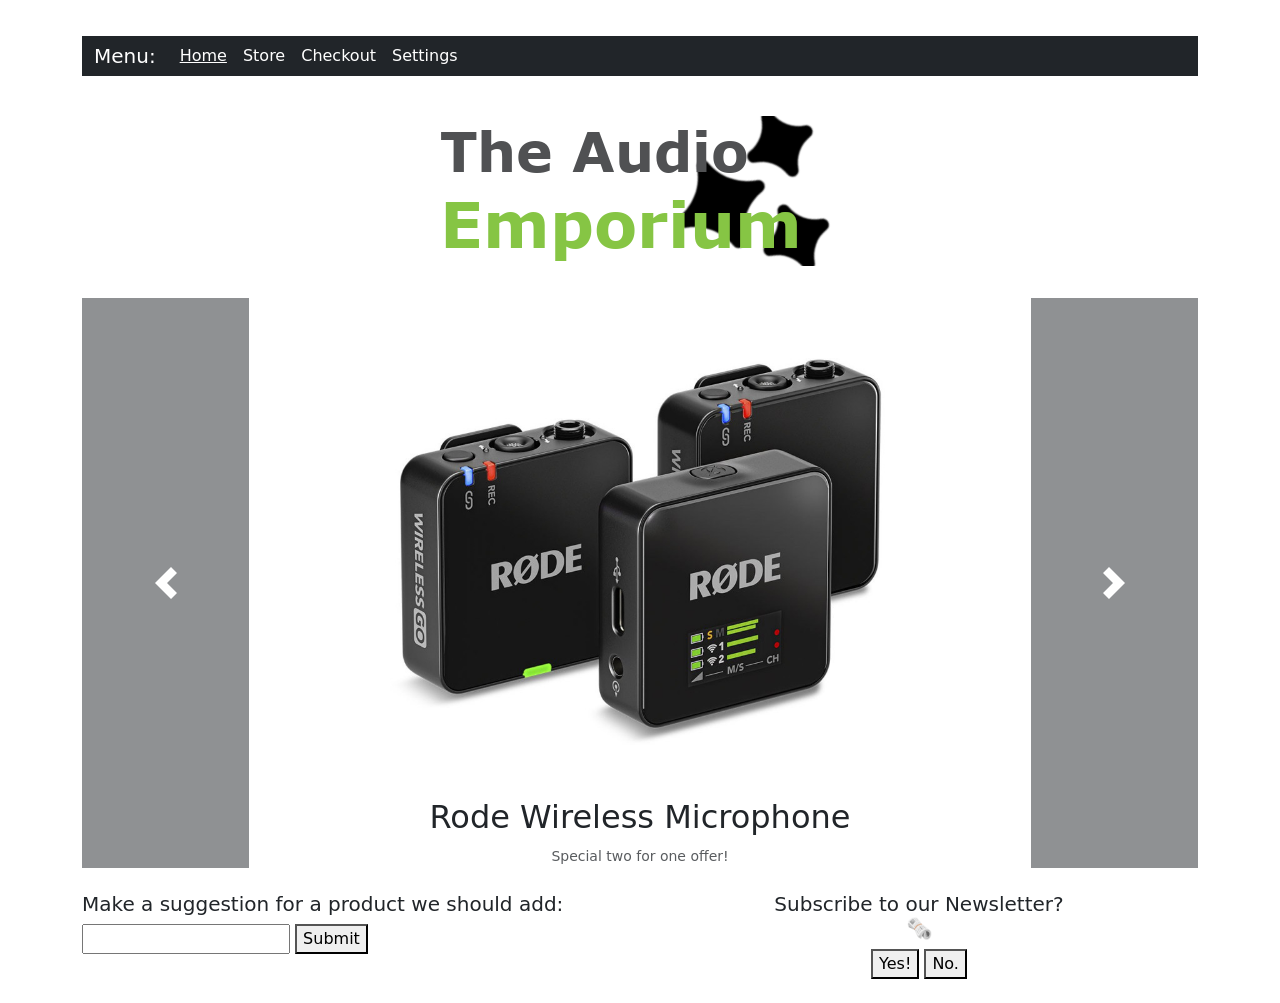
<file: index.html>
<!doctype html>
<html lang="en">

<head>
    <meta charset="utf-8">
    <meta name="viewport" content="width=device-width, initial-scale=1">
    <title>Home Page</title>
    <link href="Styles/Styles.css" rel = "stylesheet">
    <link href="https://cdn.jsdelivr.net/npm/bootstrap@5.3.8/dist/css/bootstrap.min.css" rel="stylesheet"
        integrity="sha384-sRIl4kxILFvY47J16cr9ZwB07vP4J8+LH7qKQnuqkuIAvNWLzeN8tE5YBujZqJLB" crossorigin="anonymous">

   <style>
body.dark-mode {
    background-color: #121212 !important;
    color: white !important;
}

.dark-mode .navbar {
    background-color: #1f1f1f !important;
}
</style>     
</head>

<body>
    <!--This is the code for the header and should be copied across all the pages with the text color changed on the current page - Naoise.-->
    <div class="container">
        <nav class="navbar navbar-expand-lg">
            <div class="container bg-dark mt-2">
                <a class="navbar-brand text-white ">Menu:</a>
                <button class="navbar-toggler bg-light" type="button" data-bs-toggle="collapse" data-bs-target="#navbarNav"
                    aria-controls="navbarNav" aria-expanded="false" aria-label="Toggle navigation">
                    <span class="navbar-toggler-icon"></span>
                </button>
                <div class="collapse navbar-collapse" id="navbarNav">
                    <ul class="navbar-nav">
                        <li class="nav-item">
                            <a class="nav-link active text-white" aria-current="page" href="#"><u>Home</u></a>
                        </li>
                        <li class="nav-item">
                            <a class="nav-link text-white" href="Store.html">Store</a>
                        </li>
                        <li class="nav-item">
                            <a class="nav-link text-white" href="Checkout.html">Checkout</a>
                        </li>
                    </ul>
                </div>
            </div>
        </nav>
        <div class="bg-white text-center text-light p-4 fs-2 mt-2"><img src = "Images/BrandLogo.png" class = "img-fluid"></div>
    
    <!--End of header code - Naoise.-->


    <!--Copied from the Bootstrap website in order to achieve a sliding visual effect
    https://getbootstrap.com/docs/4.0/components/carousel/ - Naoise.
    -->
<div id="carouselExampleAutoplaying" class="carousel slide mt-2 container" data-bs-ride="carousel">
  <div class="carousel-inner">
    <div class="carousel-item active homepage-img">
      <img src="Images/Rode-Wireless-Microphone.jpg" class="d-block w-100" alt="Rode Mic">
      <!--Added names and sub headings - Naoise.-->
      <div align = center>
            <h2 align = center>Rode Wireless Microphone</h2>
            <small align = center class="text-muted">Special two for one offer!</small>
      </div>
    </div>
    <div class="carousel-item homepage-img">
        <img src="Images/Zoom-H5-Recorder.jpg" class="d-block w-100" alt="Zoom-H5-Recorder">
        <div align = center>
            <h2 align = center>Zoom H5 Recorder</h2>
            <br>
        </div>
    </div>
    <div class="carousel-item homepage-img">
        <img src="Images/Ten-Channel-Stereo-Mixer.jpg" class="d-block w-100" alt="Ten-Channel-Stereo-Mixer">
        <div align = center>
            <h2 align = center>Ten Channel Stereo Mixer</h2>
            <br>
        </div>
    </div>
    <div class="carousel-item homepage-img">
      <img src="Images/SubZero-RadioMic.jpg" class="d-block w-100" alt="Ten-Channel-Stereo-Mixer">
        <div align = center>
            <h2 align = center>SubZero Radio Microphone</h2>
            <small align = center class="text-muted">Comes as a Pair!</small>
        </div>      
    </div>
    <div class="carousel-item homepage-img">
      <img src="Images/XLR-Cable.jpg" class="d-block w-100" alt="Ten-Channel-Stereo-Mixer">
        <div align = center>
            <h2 align = center>XLR Cable</h2>
            <small align = center class="text-muted">Get One Free with Any Recorder or Mixer!</small>
        </div>      
    </div>        
  </div>
  <!--Changed colors of the buttons so they're more inline with the look of the other pages - Naoise.-->
  <button class="carousel-control-prev bg-dark" type="button" data-bs-target="#carouselExampleAutoplaying" data-bs-slide="prev">
    <span class="carousel-control-prev-icon" aria-hidden="true"></span>
    <span class="visually-hidden">Previous</span>
  </button>
  <button class="carousel-control-next bg-dark" type="button" data-bs-target="#carouselExampleAutoplaying" data-bs-slide="next">
    <span class="carousel-control-next-icon" aria-hidden="true"></span>
    <span class="visually-hidden">Next</span>
  </button>
</div>




<!--Added an input that the script file can interface with - Naoise.-->
<div align = center style="float: right; width: 50%">
    <br>
    <div align = center>
        <h5 id = "newsletterBox">Subscribe to our Newsletter?<span><img class = "newspaper" src = Images/1f5de.webp></span></h5>
    </div>
    <div align = center>
        <button id = "yesButton">Yes!</button> <button id = "noButton">No.</button>
        <br>
        <br>
    </div>    
</div>
<div style="float: left; width: 50%">
    <br>
    <h5 id = "suggestionSection">Make a suggestion for a product we should add:</h5>
    <div align = left>
        <input id = "suggestionBox"></input> <button id = "suggestionButton">Submit</button>
    </div>
    <br>
    <br>
</div>  
   

<!--Div for the whole page here to keep the buttons in line with the header.-->
</div>

    <script src="https://cdn.jsdelivr.net/npm/bootstrap@5.3.8/dist/js/bootstrap.bundle.min.js"
        integrity="sha384-FKyoEForCGlyvwx9Hj09JcYn3nv7wiPVlz7YYwJrWVcXK/BmnVDxM+D2scQbITxI"
        crossorigin="anonymous"></script>
    <script src="Scripts/Script.js"></script>

    <script>
if (localStorage.getItem("darkMode") === "enabled") {
    document.body.classList.add("dark-mode");
}
</script>
</body>

</html>
</file>
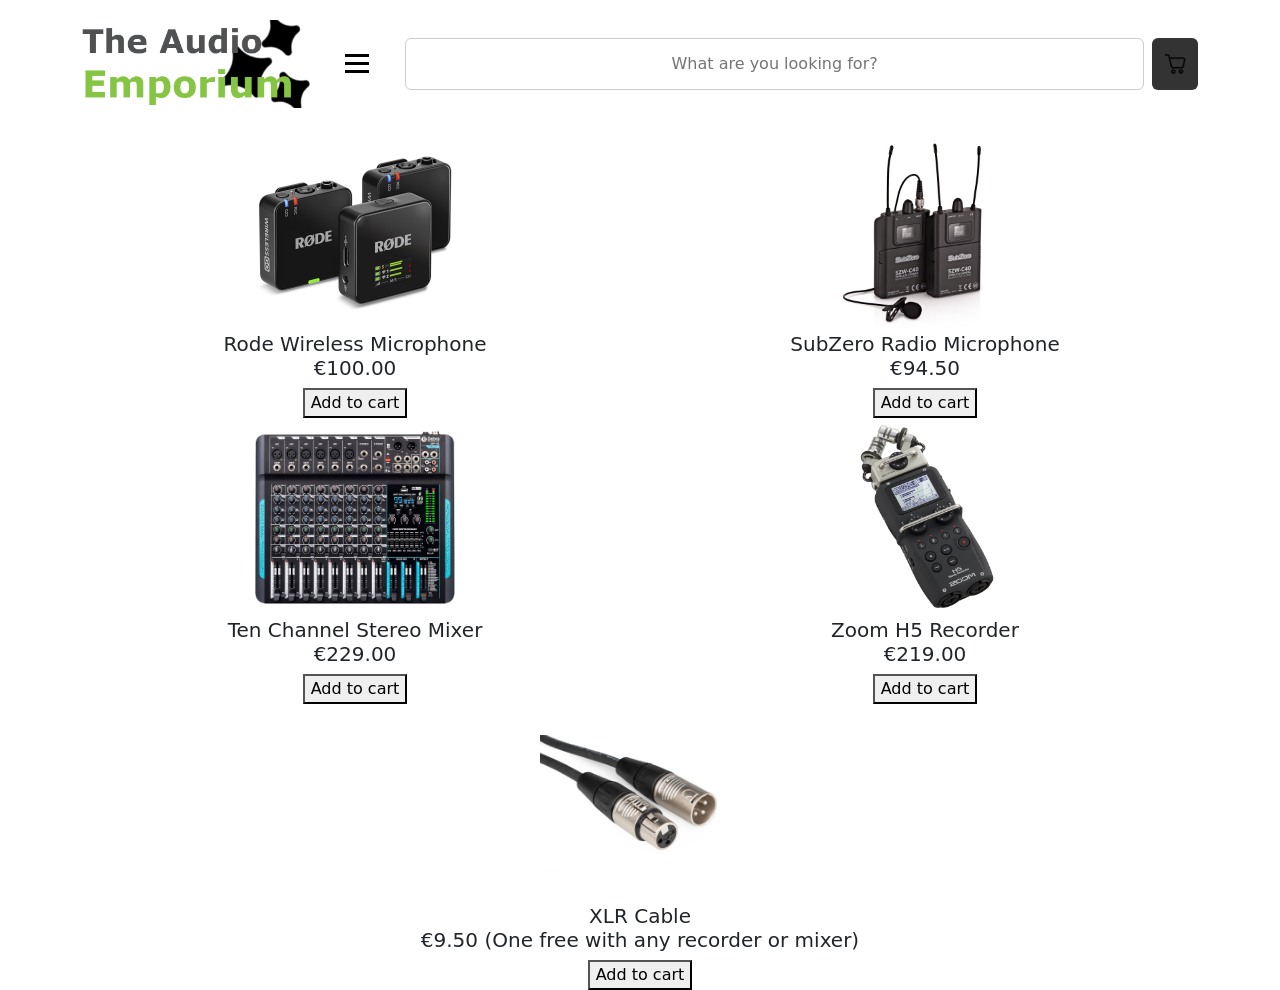
<file: Store.html>
<!DOCTYPE html>
<html lang="en">
<head>
    <style>
body.dark-mode {
    background-color: #121212 !important;
    color: white !important;
}
</style>
    <meta charset="UTF-8">
    <meta name="viewport" content="width=device-width, initial-scale=1.0">
    <link href="Styles/Styles.css" rel = "stylesheet">
    <link href="https://cdn.jsdelivr.net/npm/bootstrap@5.3.8/dist/css/bootstrap.min.css" rel="stylesheet"
        integrity="sha384-sRIl4kxILFvY47J16cr9ZwB07vP4J8+LH7qKQnuqkuIAvNWLzeN8tE5YBujZqJLB" crossorigin="anonymous">
    <title>Store page</title>
</head>
<body>

    <div class="container">
    <header>
        <img src="Images/BrandLogo.png" alt="failed" class="logo">

        <div class="menu">
            <button class="menu-btn" id="menuButton">
                <span></span>
                <span></span>
                <span></span>
            </button>

            <div class="dropdown">
                <a href="index.html">Home</a>
                <a href="#"><u>Store</u></a>
                <a href="Checkout.html">Checkout</a>
                <a href = "settings.html">Settings</a>
            </div>
        </div>

        <form class="search-box">
            <input type="text" id = "searchBar" placeholder="What are you looking for?">
            <button type="button" onclick="goToCheckout()">
            <img src="Images/shoppingCart.png" class="cart-btn">
            </button>
        </form>    
    </header>
    <br>

    <!--Added catalog of items plus prices and buttons - Naoise-->
    <!--Changed button to have onclick="" to make checkout page work - aronas-->
    <div align = center class="row" id = "catalog">
        <div class="col storepage-img hover-zoom" ><img src = "Images/Rode-Wireless-Microphone.jpg"><br><h5>Rode Wireless Microphone<br>€100.00</h5><button onclick="addToCart('Rode Wireless Microphone', 100)">Add to cart</button></div>
        <div class="col storepage-img hover-zoom"><img src = "Images/SubZero-RadioMic.jpg"><br><h5>SubZero Radio Microphone<br>€94.50</h5><button onclick="addToCart('SubZero Radio Microphone', 94.50)">Add to cart</button></div>
        <div class="w-100"></div>
        <div class="col storepage-img hover-zoom"><img src = "Images/Ten-Channel-Stereo-Mixer.jpg"><br><h5>Ten Channel Stereo Mixer<br>€229.00</h5><button onclick="addToCart('Ten Channel Stereo Mixer', 229)">Add to cart</button></div>
        <div class="col storepage-img hover-zoom"><img src = "Images/Zoom-H5-Recorder.jpg"><br><h5>Zoom H5 Recorder<br>€219.00</h5><button onclick="addToCart('Zoom H5 Recorder', 219)">Add to cart</button></div>
        <div class="w-100"></div>
        <div class="col storepage-img hover-zoom"><img src = "Images/XLR-Cable.jpg"><br><h5>XLR Cable<br>€9.50 (One free with any recorder or mixer)</h5><button onclick="addToCart('XLR Cable', 9.50)">Add to cart</button></div>

    </div>


    </div>
<style>
    body.dark-mode {
    background-color: #121212 !important;
    color: white !important;
}
</style>
</body>
<script src="https://cdn.jsdelivr.net/npm/bootstrap@5.3.8/dist/js/bootstrap.bundle.min.js"
    integrity="sha384-FKyoEForCGlyvwx9Hj09JcYn3nv7wiPVlz7YYwJrWVcXK/BmnVDxM+D2scQbITxI"
    crossorigin="anonymous"></script>
<script src="Scripts/Script.js"></script>
<script src = "Scripts/CheckoutPage.js"></script>
</html>
</file>
<file: Styles/Styles.css>
/* The object fit property was used to preserve the aspect ratio of the images 
and the application is on any image within a div with the homepage class.
https://stackoverflow.com/questions/17290701/maintain-image-aspect-ratio-in-carousel - Naoise.*/

.homepage-img>img {
        height: 500px;
        width: 500px;
        object-fit: contain;

}

/* Styling for the images on the store page based on the code above - Naoise.*/
.storepage-img>img{
        height: 200px;
        width: 200px;
        object-fit: contain;
        transition: transform 0.3s ease; 
        
}

/*.storepage-img{
  overflow: hidden;
}*/
/*Transforming the scale down on mouse hover*/
.storepage-img:hover img{
  transform: scale(0.8);
}



/*Copied from stack overflow to thicken the arrows on the buttons 
https://stackoverflow.com/questions/46249541/change-arrow-colors-in-bootstraps-carousel - Naoise.*/

.carousel-control-prev-icon {
 background-image: url("data:image/svg+xml;charset=utf8,%3Csvg xmlns='http://www.w3.org/2000/svg' fill='%23fff' viewBox='0 0 8 8'%3E%3Cpath d='M5.25 0l-4 4 4 4 1.5-1.5-2.5-2.5 2.5-2.5-1.5-1.5z'/%3E%3C/svg%3E") !important;
}

.carousel-control-next-icon {
  background-image: url("data:image/svg+xml;charset=utf8,%3Csvg xmlns='http://www.w3.org/2000/svg' fill='%23fff' viewBox='0 0 8 8'%3E%3Cpath d='M2.75 0l-1.5 1.5 2.5 2.5-2.5 2.5 1.5 1.5 4-4-4-4z'/%3E%3C/svg%3E") !important;
}

/* Formatting the newspaper emoji - Naoise.*/
.newspaper{
  display: flex;
  height: 25px;
  width: 25px;
}

/* looks messy but */

header {
  display: flex;
  align-items: center;
  gap: 2%;
}

.container {
  max-width: 1200px;
  margin: 0 auto;
  margin-top: 20px;
  padding: 0 20px;
}

.logo {
  width: 21%;
  height: auto;
  object-fit: contain;
}

.search-box {
  display: flex;
  gap: 1%;
  flex: 1;
}

.search-box input {
  padding: 8px 0;
  width: 100%;
  border: 1px solid #ccc;
  border-radius: 6px;
  text-align: center;
}

.search-box button {
  padding: 14px 1.5%;
  border: none;
  border-radius: 6px;
  background: #333;
  color: white;
  cursor: pointer;
}

.search-btn {
  width: 2%;
  min-width: 20px;
  height: 22px;
  padding: 0;
  display: flex;
  align-items: center;
  justify-content: center;
}

.menu-btn {
  width: 4%;
  min-width: 44px;
  height: 44px;
  border: none;
  background: none;
  display: flex;
  flex-direction: column;
  justify-content: center;
  gap: 5px;
  cursor: pointer;
}

.menu-btn span {
  height: 3px;
  width: 24px;
  background: black;
  display: block;
}

.menu {
  position: relative;
  display: inline-block;
}

.dropdown {
  position: absolute;
  top: 100%;
  left: 0;
  z-index: 1000;
  background: white;
  min-width: 150px;
  box-shadow: 0 5px 15px rgba(0,0,0,0.2);
  display: none;
  flex-direction: column;
}

.dropdown.show {
  display: flex;
}

.dropdown a {
  padding: 10px;
  text-decoration: none;
  color: black;
}

.dropdown a:hover {
  background: #f0f0f0;
}

.checkout-btn {
  width: 4%;
  min-width: 44px;
  height: 44px;
  display: flex;
  align-items: center;
  justify-content: center;
  text-decoration: none;
}

.cart-btn {
  width: 2%;
  min-width: 22px;
  height: 22px;
}

body.dark-mode {
    background-color: #121212 !important;
    color: white !important;
}

.dark-mode .navbar {
    background-color: #1f1f1f !important;
}


.dark-mode h1,
.dark-mode h2,
.dark-mode h3,
.dark-mode h4,
.dark-mode h5,
.dark-mode p {
    color: white !important;
}
</file>
